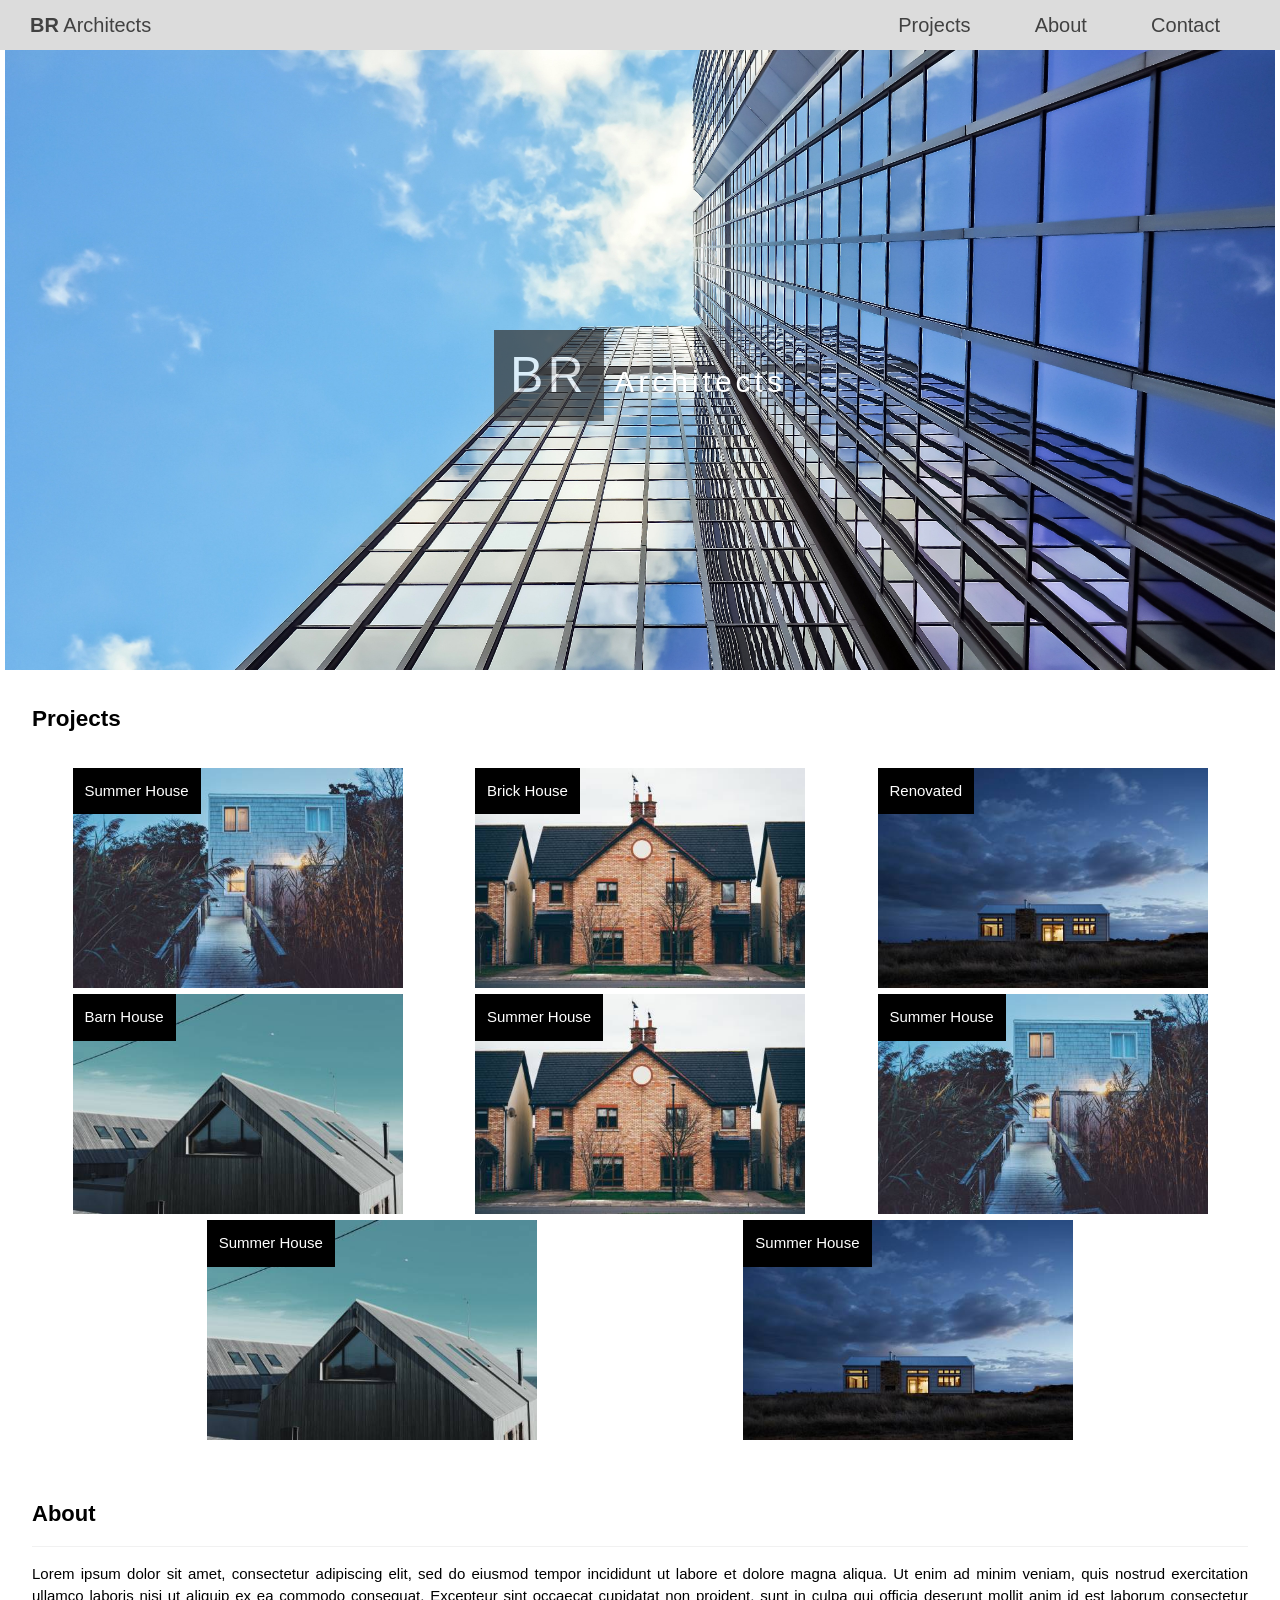
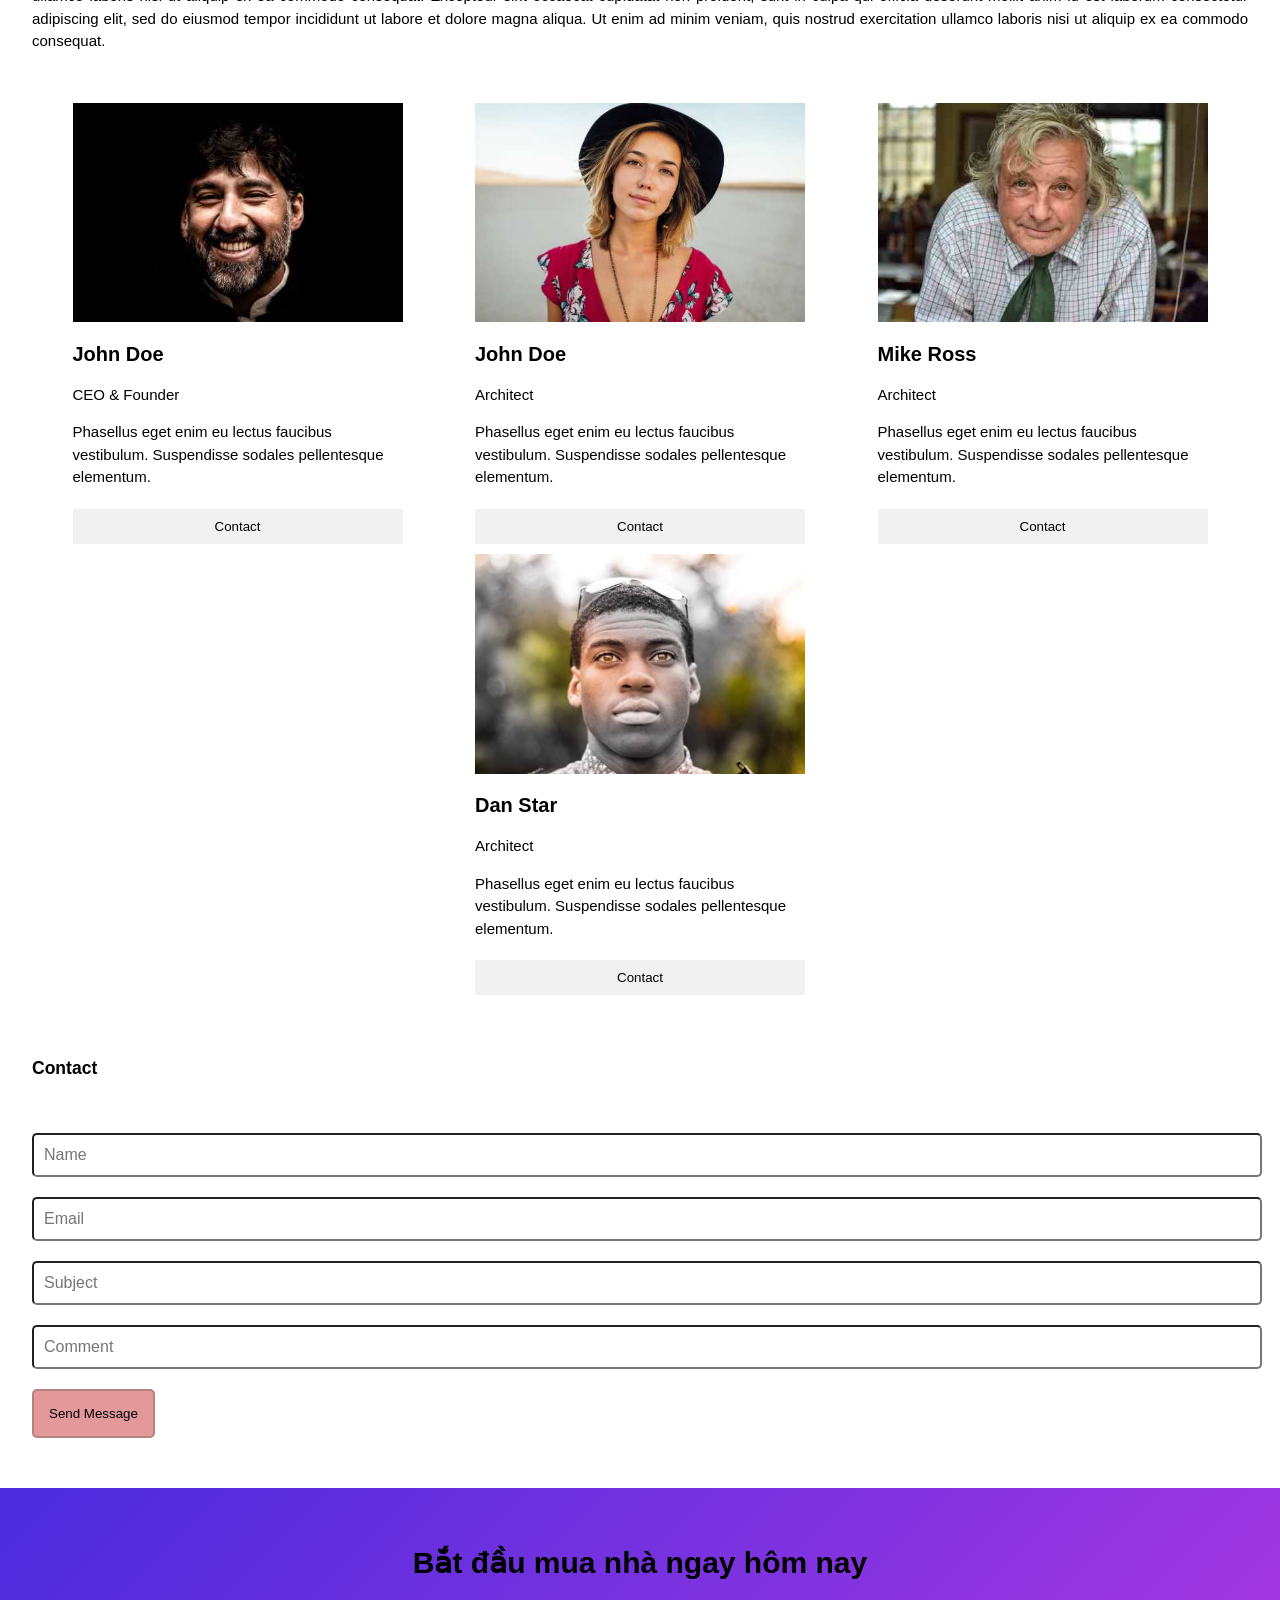
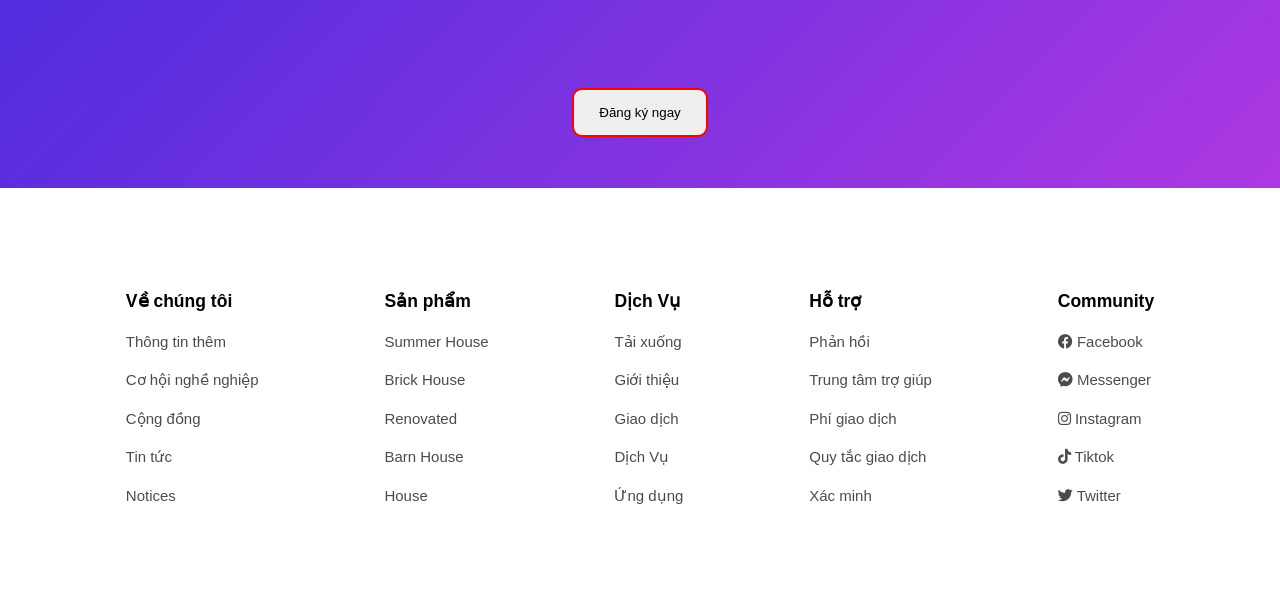
<file: index.html>
<!DOCTYPE html>
<html lang="vi">
    <head>
        <meta charset="UTF-8">

        <link rel="stylesheet" href="architect.css">
        <!-- <link rel="stylesheet" href="./asset/js/index.js"> -->
        <link rel="stylesheet" href="fontawesome-free-6.2.1-web/css/all.min.css">
        <link rel="stylesheet" href="./responsive.css">
        <title>Architect</title>
        <link rel="icon" href="https://noithatxinh.net.vn/wp-content/uploads/anh-nha-dep-xe-sang.jpg">
        <script src="./js/index.js"></script>

    </head>


    <body id = "id_body">
        <div id="wrapper">
            <div id="header">
                <div class="header-left">
                    <a href="#">
                        <b>BR</b> Architects
                    </a>
                </div>

                <div id="mobileBGR" class="header-right">
                    <ul class="header-right-ul">
                        <li><a href="#projects">Projects</a></li>
                        <li><a href="#about">About</a></li>
                        <li><a href="#contact">Contact</a></li>
                    </ul>
                </div>

                <div id="mobile-menu" class="moblie-menu-btn">
                    <i class="fa-solid fa-bars"></i>
                </div>
            </div>
            

            <div id="slider">
                <div class="text-content">
                    <div class="text-heading">BR</div> 
                    Architects
                </div>
            </div>

            <div id="projects">
                <h2>Projects</h2>
            </div>
        </div>

        <div class="body">
            <!-- Thể loại nhà  -->
            <div class="house_category">

                <div class="house"> 
                    <!-- Cho chữ vào trong div , khi mà position vào thì nó
                         phụ thuộc vào cái div to kia luôn
                     -->
                    <div class = "Text_house">
                        Summer House
                    </div>

                    <img class = "img_house " src="./img/summer_house.jpg" alt="">
                </div>

                <div class="house">
                    <div class = "Text_house">
                        Brick House
                    </div>

                    <img class = "img_house "  src="./img/brick_house.jpg" alt="">
                </div>

                <div class="house">
                    <div class = "Text_house">
                       Renovated
                    </div>

                    <img class = "img_house " src="./img/renovated.jpg" alt="">
                </div>

                <div class="house">
                    <div class = "Text_house">
                        Barn House
                    </div>

                    <img class = "img_house " src="./img/barn_house.jpg" alt="">
                </div>

                <div class="house">
                    <div class = "Text_house">
                        Summer House
                    </div>

                    <img class = "img_house " src="./img/summer_house_1.jpg" alt="">
                </div>

                <div class="house">
                    <div class = "Text_house">
                        Summer House
                    </div>

                    <img class = "img_house "  src="./img/brick_house_1.jpg" alt="">
                </div>
                <div class="house">
                    <div class = "Text_house">
                        Summer House
                    </div>

                    <img class = "img_house " src="./img/renovated_1.jpg" alt="">
                </div>

                <div class="house">
                    <div class = "Text_house">
                        Summer House
                    </div>

                    <img class = "img_house " src="./img/barn_house_1.jpg" alt="">
                </div>

            </div>


            <!-- About -->

            <div class="about">
                <b>About</b>

                <div class="description">
                    <p> Lorem ipsum dolor sit amet, consectetur adipiscing elit, sed do eiusmod tempor incididunt ut labore et dolore magna aliqua. Ut enim ad minim veniam, quis nostrud exercitation
                        ullamco laboris nisi ut aliquip ex ea commodo consequat. Excepteur sint occaecat cupidatat non proident, sunt in culpa qui officia deserunt mollit anim id est laborum consectetur
                        adipiscing elit, sed do eiusmod tempor incididunt ut labore et dolore magna aliqua. Ut enim ad minim veniam, quis nostrud exercitation ullamco laboris nisi ut aliquip ex ea commodo consequat.
                    </p>
                </div>
            </div>



            <div class="member">
                <div class="name_member">
                    <img class = "img_member" src="./img/John.jpg" alt="">
                    <div class = "text_member">
                        <b>John Doe</b>
                        <p>CEO & Founder</p>
                        <p>
                            Phasellus eget enim eu lectus faucibus vestibulum. 
                            Suspendisse sodales pellentesque elementum.
                        </p>
                        
                        <div class="contact_member">
                            <button class = "btn_contact">Contact</button>
                        </div>
                    </div>
                </div>

                <div class="name_member">
                    <img class = "img_member" src="./img/Jane.jpg" alt="">
                    <div class = "text_member">
                        <b>John Doe</b>
                        <p>Architect</p>
                        <p>
                            Phasellus eget enim eu lectus faucibus vestibulum. 
                            Suspendisse sodales pellentesque elementum.
                        </p>

                        <div class="contact_member">
                            <button class = "btn_contact">Contact</button>
                        </div>
                    </div>
                </div>

                <div class="name_member">
                    <img class = "img_member" src="./img/MIke.jpg" alt="">
                    <div class = "text_member">
                        <b>Mike Ross</b>
                        <p>Architect</p>
                        <p>
                            Phasellus eget enim eu lectus faucibus vestibulum. 
                            Suspendisse sodales pellentesque elementum.
                        </p>
                        <div class="contact_member">
                            <button class = "btn_contact">Contact</button>
                        </div>
                    </div>
                </div>

                <div class="name_member">
                    <img class = "img_member" src="./img/Dan.jpg" alt="">
                    <div class = "text_member">
                        <b>Dan Star</b>
                        <p>Architect</p>
                        <p>
                            Phasellus eget enim eu lectus faucibus vestibulum.
                            Suspendisse sodales pellentesque elementum.
                        </p>
                        <div class="contact_member">
                            <button class = "btn_contact">Contact</button>
                        </div>
                    </div>
                </div>
            </div>

            
            
            <!-- Đây là phần Form contact  -->
            <div class="Form_contact">

                <div class="title_contact">
                    <h3 id ="contact">Contact</h3>
                </div>

                <div class="form_contact-input">
                    <form action="" method = "">
                        <div class="form_name">
                            <input class = "form_input" placeholder="Name" type="text" name = "name" id = "id_name">
                        </div>
    
                        <div class="form_email">
                            <input class = "form_input" placeholder="Email" type="text" name = "email" id = "id_email">
                        </div>
    
                        <div class="form_subject">
                            <input class = "form_input" placeholder = "Subject" type="text" name = "subject" id = "id_subject">
                        </div>
    
                        <div class="form_comment">
                            <input class = "form_input" placeholder="Comment" type="text" name = "comment" id = "id_comment">
                        </div>
                        <button onclick = display_mess()  class = "submit_form" type = "button" name = "submit" id = "id_comment"> Send Message</button>
                    </form>
                </div>
                
                <!-- <div id="box_result" class = "mess_successful"  >
                    <span id = "text_click"></span><br>
                    <button onclick = display_none()  id = "exit_box">Oke</button>
                </div> -->
            </div>
            <!-- Là phần body  -->
            
            
            
        </div>
        <!-- Send Message -->

       <div id="box_result" class = "mess_successful"  >
           <div class = "mess_successful_2">
               <p id = "text_click"></p>
               <br>
               <button onclick = display_none() id = "exit_box">Oke</button>
           </div>
       </div>
        

        <div class="footer">
            <div class="login_footer_big">
                <div class="text_footer">
                        <h1 class = "">Bắt đầu mua nhà ngay hôm nay </h1>
                </div>

                <div class = "form_sign_in">
                    <button onclick = display_signIn() class = "sign_in_now" id = "sign_in">
                        Đăng ký ngay
                    </button>
                </div>


 
            </div>


        <!-- Đăng ký  -->
        <div class="modal_body_max_1" id = "id_modal_body_max">
            <div class="modal_body" id = "id_modalBody">
                    <!-- <a class = "modal_sign_in_in_sign_up"href="">Đăng Nhập</a> -->
                <span >
                    <i onclick  = come_out() class="fa-solid fa-x " id = "mark_exit"></i>

                </span>
                <div class="authen_container">
                    <!-- <a class = "modal_signUp "  href="./form.html" target="_blank" rel="noopener noreferrer">Đăng nhập</a> -->
                </div>  
                <div class = "authen_box">

                    <form action="" class = "authen_form_submit">
    
                        <div class="authen__form">
        
                            
                                <div class="auth_group">
                                    <input type="text" class="auth_input" placeholder = "Nhập số điện thoại :">
                                </div>
            
                                <div class="auth_group">
                                    <input type="text" class="auth_input" placeholder = "Nhập Email :">
                                </div>
            
                                <div class="auth_group">
                                    <input type="password" class="auth_input" placeholder = "Nhập Password :">
                                </div>
    
                                
                                <div class="auth__outside">
                            
                                    <p class="auth__policy-text">Bằng việc chấp nhận chính sách của
                                        <a style = "color : red ;text-decoration: none;" href="" class="auth__link-shoppe">BR Architects</a> và điều khoản bảo mật 
                                    </p>    
                                </div>

                                <div class="auth__btn">
                                    <form action="" class="">
                                        <button  type = "button" onclick =  come_out()  class="btn__come_out btn_out_and_sign_up" id = "id_comeout">Trở lại</button>
                                    </form>
                                    <form action="">
        
                                        <button type = "button" onclick = "display_signin_in_sign_up()" class="btn__sign_up btn_out_and_sign_up" >Đăng ký</button>
                                    </form>
        
                                </div>

                                <div class="authen_social">

                                    <div class="social_GG">

                                        <a href="http://" target="_blank" rel="noopener noreferrer">
                                            <i class="fa-brands fa-facebook"></i>
                                        </a>
                                        <span class = "text_social">
                                            Google
                                        </span>
                                    </div>

                                    <div class="social_FB">
                                        <a href="http://" target="_blank" rel="noopener noreferrer">
                                            <i class="fa-brands fa-google"></i>
                                        </a>
                                        <span class = "text_social">Facebook</span>
                                    </div>
                                </div>
                        </div>
    
                    </form>
                </div>

                

    
            </div>
        </div>

        <!-- Đăng nhập -->
        <div class="modal_body_dang_nhap_max" id = "id_modal_body_max_1">
            <div class="modal_body_dang_nhap_1" id = "id_modalBody_1">

                <span >
                    <i onclick  = come_out_sign_in() class="fa-solid fa-x " id = "mark_exit"></i>
                </span>
                <div class="authen_container">

                    <!-- <a class = "modal_signUp "  href="./form.html" target="_blank" rel="noopener noreferrer">Đăng nhập</a> -->

                </div>  
                <div class = "authen_box">
                    <form action="" class = "authen_form_submit">
                        <div class="authen__form"> 
                                <div class="auth_group">
                                    <input type="text" class="auth_input" placeholder = "Nhập số điện thoại :">
                                </div>
            
                                <div class="auth_group">
                                    <input type="text" class="auth_input" placeholder = "Nhập Email :">
                                </div>
            
                                <div class="auth_group">
                                    <input type="password" class="auth_input" placeholder = "Nhập Password :">
                                </div>
    
                                
                                <div class="auth__outside">
                                    <p class="auth__policy-text">Bằng việc chấp nhận chính sách của
                                        <a style = "color : red ;text-decoration: none;" href="" class="auth__link-shoppe">BR Architects</a> và điều khoản bảo mật 
                                    </p>    
                                </div>

                                <div class="auth__btn">
                                    <form action="" class="">
                                        <button  type ="button" onclick = comeback_sign_up()  class="btn__come_out btn_out_and_sign_up" id = "id_comeout">Trở lại</button>
                                    </form>
                                    <form action="">
                                        <button class="btn__sign_up btn_out_and_sign_up" >Đăng Nhập</button>
                                    </form>
                                </div>

                                <div class="authen_social">

                                    <div class="social_GG">

                                        <a href="http://" target="_blank" rel="noopener noreferrer">
                                            <i class="fa-brands fa-facebook"></i>
                                        </a>
                                        <span class = "text_social">
                                            Google
                                        </span>
                                    </div>

                                    <div class="social_FB">
                                        <a href="http://" target="_blank" rel="noopener noreferrer">
                                            <i class="fa-brands fa-google"></i>
                                        </a>
                                        <span class = "text_social">Facebook</span>
                                    </div>
                                </div>
                        </div>
    
                    </form>
                </div>

                

    
            </div>
        </div>

            <div class="information_footer">

                <div class="about_us_footer">
                    <h3 class = "title_footer">Về chúng tôi</h3>
                    <a href="http://" target="_blank" rel="noopener noreferrer">Thông tin thêm</a>
                    <a href="http://" target="_blank" rel="noopener noreferrer">Cơ hội nghề nghiệp</a>
                    <a href="http://" target="_blank" rel="noopener noreferrer">Cộng đồng</a>
                    <a href="http://" target="_blank" rel="noopener noreferrer">Tin tức</a>
                    <a href="http://" target="_blank" rel="noopener noreferrer">Notices</a>
    
                </div>
    
    
                <div class="product_footer">
                    <h3 class = "title_footer">Sản phẩm</h3>
                    <a href="http://" target="_blank" rel="noopener noreferrer">Summer House</a>
                    <a href="http://" target="_blank" rel="noopener noreferrer">Brick House</a>
                    <a href="http://" target="_blank" rel="noopener noreferrer">Renovated</a>
                    <a href="http://" target="_blank" rel="noopener noreferrer">Barn House</a>
                    <a href="http://" target="_blank" rel="noopener noreferrer">House</a>
                </div>
    
                <div class="service_footer">
                    <h3 class = "title_footer">Dịch Vụ</h3>
                    <a href="http://" target="_blank" rel="noopener noreferrer">Tải xuống</a>
                    <a href="http://" target="_blank" rel="noopener noreferrer">Giới thiệu</a>
                    <a href="http://" target="_blank" rel="noopener noreferrer">Giao dịch</a>
                    <a href="http://" target="_blank" rel="noopener noreferrer">Dịch Vụ</a>
                    <a href="http://" target="_blank" rel="noopener noreferrer">Ứng dụng</a>
                </div>


                <div class="support_footer">
                    <h3 class = "title_footer">Hỗ trợ</h3>
                    <a href="http://" target="_blank" rel="noopener noreferrer">Phản hồi</a>
                    <a href="http://" target="_blank" rel="noopener noreferrer">Trung tâm trợ giúp </a>
                    <a href="http://" target="_blank" rel="noopener noreferrer">Phí giao dịch</a>
                    <a href="http://" target="_blank" rel="noopener noreferrer">Quy tắc giao dịch</a>
                    <a href="http://" target="_blank" rel="noopener noreferrer">Xác minh</a>
                </div>  



                <div class="community_footer">
                    <h3 class = "title_footer">Community</h3>
                    <a href="" target="_blank" rel="noopener noreferrer">
                        <i class="fab fa-facebook"></i>
                        Facebook
                    </a>
                    <a href="http://" target="_blank" rel="noopener noreferrer">
                        <i class=" fab fa-facebook-messenger"></i>
                        Messenger
                    </a>
                    <a href="http://" target="_blank" rel="noopener noreferrer">
                        <i class="fab fa-instagram"></i>
                        Instagram
                    </a>
                    <a href="http://" target="_blank" rel="noopener noreferrer">
                        <i class="fab fa-tiktok"></i>
                        Tiktok
                    </a>
                    <a href="http://" target="_blank" rel="noopener noreferrer">
                        <i class="fab fa-twitter"></i>
                        Twitter
                    </a>
                </div>
            </div>
        </div>

        <script>
            var header = document.getElementById('header');
            var mobileMenu = document.getElementById('mobile-menu');
            var headerHeight = header.clientHeight;
            mobileMenu.onclick = function(){
                var close = header.clientHeight === headerHeight;
                if(close){
                    header.style.height = 'auto';
                    header.style.background = '#C6E2FF'
                }
                else{
                    header.style.height = null;
                    header.style.background = null
                }
            }


            var menuItems = document.querySelectorAll('.header-right .header-right-ul li a[href*="#"]'); // trả về 3 thẻ a có href #
            for(var i = 0; i<menuItems.length; i++){
                var menuItem = menuItems[i];

                menuItem.onclick = function(){
                    header.style.height = null;
                    header.style.background = null
                }
            }

        </script>
    </body>
</html>
</file>
<file: architect.css>
*{
    margin: 0;
    padding: 0;
    /* box-sizing: content-box; */
}

body{
    font-family: Verdana, sans-serif;
    font-size: 15px;
    line-height: 1.5;
}

li{
    list-style-type: none;
}
#wrapper{
    width: 100%;
}

#header{
    z-index: 1;
    padding: 0 30px;
    position: fixed;
    top: 0;
    left: 0;
    right: 0;
    font-size: 15px;
    height: 50px;
    display: flex;
    background-color:#DCDCDC;
    justify-content: space-between;
    align-items: center;
}

#header .header-left a{
    text-decoration: none;
    font-size: 20px;
}

#header .header-right .header-right-ul li{
    font-size: 20px;
    padding: 0 10px;
    display: inline-block;
}


.header-right .header-right-ul>li>a{
    padding: 0 20px;
    display: inline-block;
    line-height: 40px;
}

.header-right .header-right-ul>li>a:hover{
    color: yellow;
    background-color:#197a29;
}

.header-right .header-right-ul a{
    text-decoration: none;
}

#slider{
    letter-spacing: 4px;
    margin: 0 5px;
    position: relative;
    margin-top: 30px;
    padding-top: 50%; /*chiều cao luôn bằng 50% chiều rộng,50% chiều ngang của chính nó, ảnh thích nghi với trình duyệt không bị vỡ ảnh */
    background: url('./img/architect_637901239700642222.jpg') no-repeat top center / cover;
}

.text-content{
    margin: auto;
    color: white;
    top: 300px;
    height: 50vh;
    position: absolute;
    text-align: center;
    width: 100%;
    font-size: 30px;
}

#slider .text-heading{
    opacity: 0.7;
    font-family: "Segoe UI",Arial,sans-serif;
    font-weight: 400;
    font-size: 50px;
    display: inline-block;
    padding: 8px 16px;
    background-color: #333;
    align-items: center;
}



#projects h2{
    margin: 0 32px;
    box-sizing: inherit;
    padding: 32px 0;

}



/* Css phần Body */

.house_category
{
    display : flex ;
    flex-wrap:wrap ;
    justify-content: space-evenly;

}

.img_house{
    width : 330px ;
}

.house
{
    position: relative;
}
.Text_house{
    position: absolute;
    background-color: black;
    color : white;
    padding:12px;
}


/* Đây là phần body -About */

.about{
    margin : 50px 0 ;
    padding :0 32px;
}

.about b{
    font-size: 22px;
}

.description{
    text-align: justify;
    margin-top : 16px;
    border-top : 1px solid #f1f1f1 ;
    padding-top :16px; 
}


/* Đây là phần thành viên -member */
.member{
    flex-wrap: wrap;
    display: flex ;
    justify-content: space-evenly;
}



.img_member{
    width : 330px ;
}


.text_member{
    width : 330px;
    padding: 10px 0;
}

.text_member b{
    font-size: 20px;
}

.text_member p{
    margin-top: 15px;
}
/* Contact */

.btn_contact{   
    width : 330px;
    padding:10px;
    margin-top : 20px;
    background-color: #f1f1f1;
    border : none ;
}

.btn_contact:hover {
    cursor: pointer;
    background-color: #976969 ;
}




/* Form contact  */

.Form_contact 
{
    margin : 50px 0 ;
    padding :0 32px;
    position: relative;
}

.title_contact
{
    margin-bottom : 32px;
}

.form_input
{
    width : 100%;
    height : 40px;
    margin-top : 20px;
    font-size : 16px;
    padding-left: 10px;
    box-sizing: padding-box;
    border-radius: 5px;
}

.mess_successful
{
    background-color: rgba(227, 208, 236, 0.4); 
    width : 100vw;
    height : 100vh;
    position: fixed;
    top : 0 ;
    left : 0 ;
    z-index: 300;
    justify-content: center;
    align-items: center;
    display: none;


    
} 
.mess_successful_2
{

    width : 397px ;
    height : 481px ;
    z-index: 200;
    background-color: white;
    /* display : none ; */
    border-radius: 10px;
} 

#exit_box
{
    margin-top: 220px;
    margin-left : 140px;
    padding: 10px 40px;
}

.submit_form 
{
    margin-top : 20px;
    background-color: rgb(227, 153, 153) ;
    color : black ;
    padding : 15px;
    border-radius: 5px ;
    border : 2px solid rgb(182, 129, 129);
}

.submit_form:hover
{
    cursor: pointer;
    background-color: #1f197a;
}



/* CSs footer  */

.login_footer_big
{
    display : flex ;
    flex-direction: column;
}
.login_footer
{
    margin:auto;
}

.text_footer
{
    margin:auto;

}

.btn_login
{
    /* margin-top : px; */
    padding: 16px 40px;
    border-radius: 5px;
    background-color: #1bed3e;
    border-color: white;
}
.login_footer_big
{
    background-image: linear-gradient(135deg, #492cdd 0%, #ad38e2 100%);
    height : 300px;
}

.information_footer
{
    display : flex ;
    justify-content: space-evenly;
    margin: 100px 0;

}


.modal_body_max_1
{
    /* background-color: rgb(0,0,0); */
    background-color: rgba(227, 208, 236, 0.4); 
    width : 100vw;
    height : 100vh;
    position: fixed;
    top : 0 ;
    left : 0 ;
    z-index: 300;
    justify-content: center;
    align-items: center;
    display: none;
}




.modal_body
{
    width : 397px ;
    height : 481px ;
    z-index: 200;
    /* display: none; */
    background-color: white;
    border-radius: 5px;

}

.modal_body_dang_nhap_max
{
    background-color: rgba(227, 208, 236, 0.4); 
    width : 100vw;
    height : 100vh;
    position: fixed;
    top : 0 ;
    left : 0 ;
    z-index: 300;
    justify-content: center;
    align-items: center;
    display: none;
}

.modal_body_dang_nhap_1
{
    width : 397px ;
    height : 481px ;
    z-index: 200;
    /* display: none; */
    background-color: white;
    border-radius: 5px;
}


.modal_sign_in_in_sign_up
{
    /* padding-left : 16px; */
    font-size: 20px;
    /* margin-top : 50px; */
}

/* .auth_input
{
    border-radius: 20px;
} */

/* .sign_in_now:hover .modal_body
{
    display : block ;
} */

.sign_in_now
{
    cursor: pointer;
}
.form_sign_in
{
    
    display: flex;
    margin: auto;

}


#mark_exit
{
    padding-top : 12px;
    float : right ;
    padding-right : 20px;
    /* margin-bottom : 40px; */
    font-size: 20px;
}

#mark_exit:hover
{
    cursor: pointer;
}

.sign_in_now{
    border: 2px solid red;
    padding: 15px 25px;
    border-radius: 10px;
}
.authen__form
{
    display: flex;
    flex-direction: column;
    margin-left : 15px;
}

.auth__policy
{
    text-align: center;
}

.auth_input
{
    width : 340px;  
    font-size : 18px;
    height :40px;
    margin-top : 20px;
    border-radius: 5px;
    padding-left : 20px;
}

/*  */

.auth__policy-text
{
    text-align: center;
}

.auth__btn
{
    display : flex ;
    justify-content: flex-end   ;
    /* width : 100px; */
    /* margin-left : 50px; */
}

.btn_out_and_sign_up
{
    margin-right : 20px;
    border : none ;
    /* border-radius: 5px; */
}

.modal_signUp
{
    
    color : black ;
    font-weight: 600;
    font-size: 18px;

}   

.authen_container
{
    margin : 20px 0 0 15px;
}
.auth__outside
{
    margin-top: 20px;
}

.auth__link-shoppe
{
    text-align: center;
}
.auth__btn
{
    margin-top: 20px;
    margin-right: -36px;
}


.btn_out_and_sign_up
{
    padding : 10px 30px;
    border-radius: 5px;
}

.authen_form_submit
{
    margin-right : 18px;
}


.btn__come_out
{
    background-color: rgb(205, 205, 227);

}
.btn__sign_up
{
    background-color: #1bed3e;
}

.btn__come_out:hover , .btn__sign_up:hover 
{
    cursor: pointer;
}


.authen_social
{
    display : flex ;
    justify-content: space-around;
    margin-top : 30px;
    background-color: rgb(235, 205, 220);;
    padding: 12px;
    /* opacity: 0.5; */
    border-radius: 5px;
    margin-right : -14px
}

.social_GG
{
    background-color: #e9f5eb;
    padding: 8px 48px;
    /* width : 80px; */
    border-radius: 5px;

}

.social_FB
{
    background-color: #352dab;
    padding: 8px 48px;
    border-radius: 5px;


}

.text_social
{

    cursor: pointer;
}
.footer
{
    position: relative;
    
}






/* Cho các cột chữ dọc lại */
.about_us_footer ,.product_footer ,.community_footer ,.service_footer,.support_footer
{

    flex-direction: column;
    display: flex;

}

.title_footer
{
    margin-bottom : 16px;
}


a
{
    text-decoration: none;
    color : black;
    opacity: 0.7;
}

a+a 
{
    margin-top : 16px;
}

.information_footer a:hover
{
    color : rgb(227, 160, 160) ;
}
</file>
<file: responsive.css>
@media (min-width: 1024px){
    #header .moblie-menu-btn{
        display: none;
    }
}




/* MOBILE */
@media (max-width: 739px){
    body{
        background-color: rgb(205, 205, 219);
 
   }

   #header{
        display: block;
        padding: 12px 10px;
        box-sizing: border-box;
        overflow: hidden;
   }

   #header .header-left a{
    text-decoration: none;
    font-size: 20px;
    }

    #header .moblie-menu-btn {
        cursor: pointer;
        display: inline-block;
        float: right;
        margin-top: -200px;
        line-height: 50px;
        font-size: 25px;
        padding: 8px 10px;
    }

    #header .header-right .header-right-ul li{
        font-size: 20px;
        padding: 5px 0px;
        display: block;
    }

    .header-right .header-right-ul>li>a{
        padding: 0;
    }

    .house {
        padding-bottom: 25px;
        position: relative;
    }

    .img_house{
        width : 450px ;
        /* height : 230px; */
    }

    .about {
        margin: 40px 0;
        padding: 0 15px;
    }

    .name_member {
        padding-bottom: 20px;
    }

    .btn_contact{   
    width : 450px;
    padding:10px;
    margin-top : 20px;
    background-color: #f1f1f1;
    border : none ;
    }

    .img_member {
        width: 450px;
    }


    .Text_member {
        width: 450px;
    }

    .Form_contact {
        margin: 10px 0;
        padding: 0px 20px;
        position: relative;
    }

    .form_input {
        width: 100%;
        height: 40px;
        margin-top: 15px;
        font-size: 16px;
        padding-left: 0px;
    }

    .login_footer_big {
        margin: 0 20px;
        background-image: linear-gradient(135deg, #492cdd 0%, #ad38e2 100%);
        height: 300px;
    }

    .information_footer {
        font-size: 10px;
        padding: 0px 20px;
        /* margin: 0 44px; */
        display: flex;
        justify-content: space-between;
        margin: 100px 0;
    }

    .text_footer h1{
        text-align: center;
    }

   .text-content{
        display: none;
    }
}








/* TABLET */

 @media (min-width: 740px) and (max-width: 1023px){
    #header .moblie-menu-btn{
        display: none;
    }

    .text-content{
        display: none;
    }

    .img_house{
        width : 450px ;
        /* height : 230px; */
    }

    .house {
        padding-bottom: 40px;
        position: relative;
    }

    .img_member {
        width: 345px;
    }

    .btn_contact{   
        width : 345px;
        background-color: #f1f1f1;
        border : none ;
    }

    .name_member {
        padding-bottom: 20px;
    }
}
</file>
